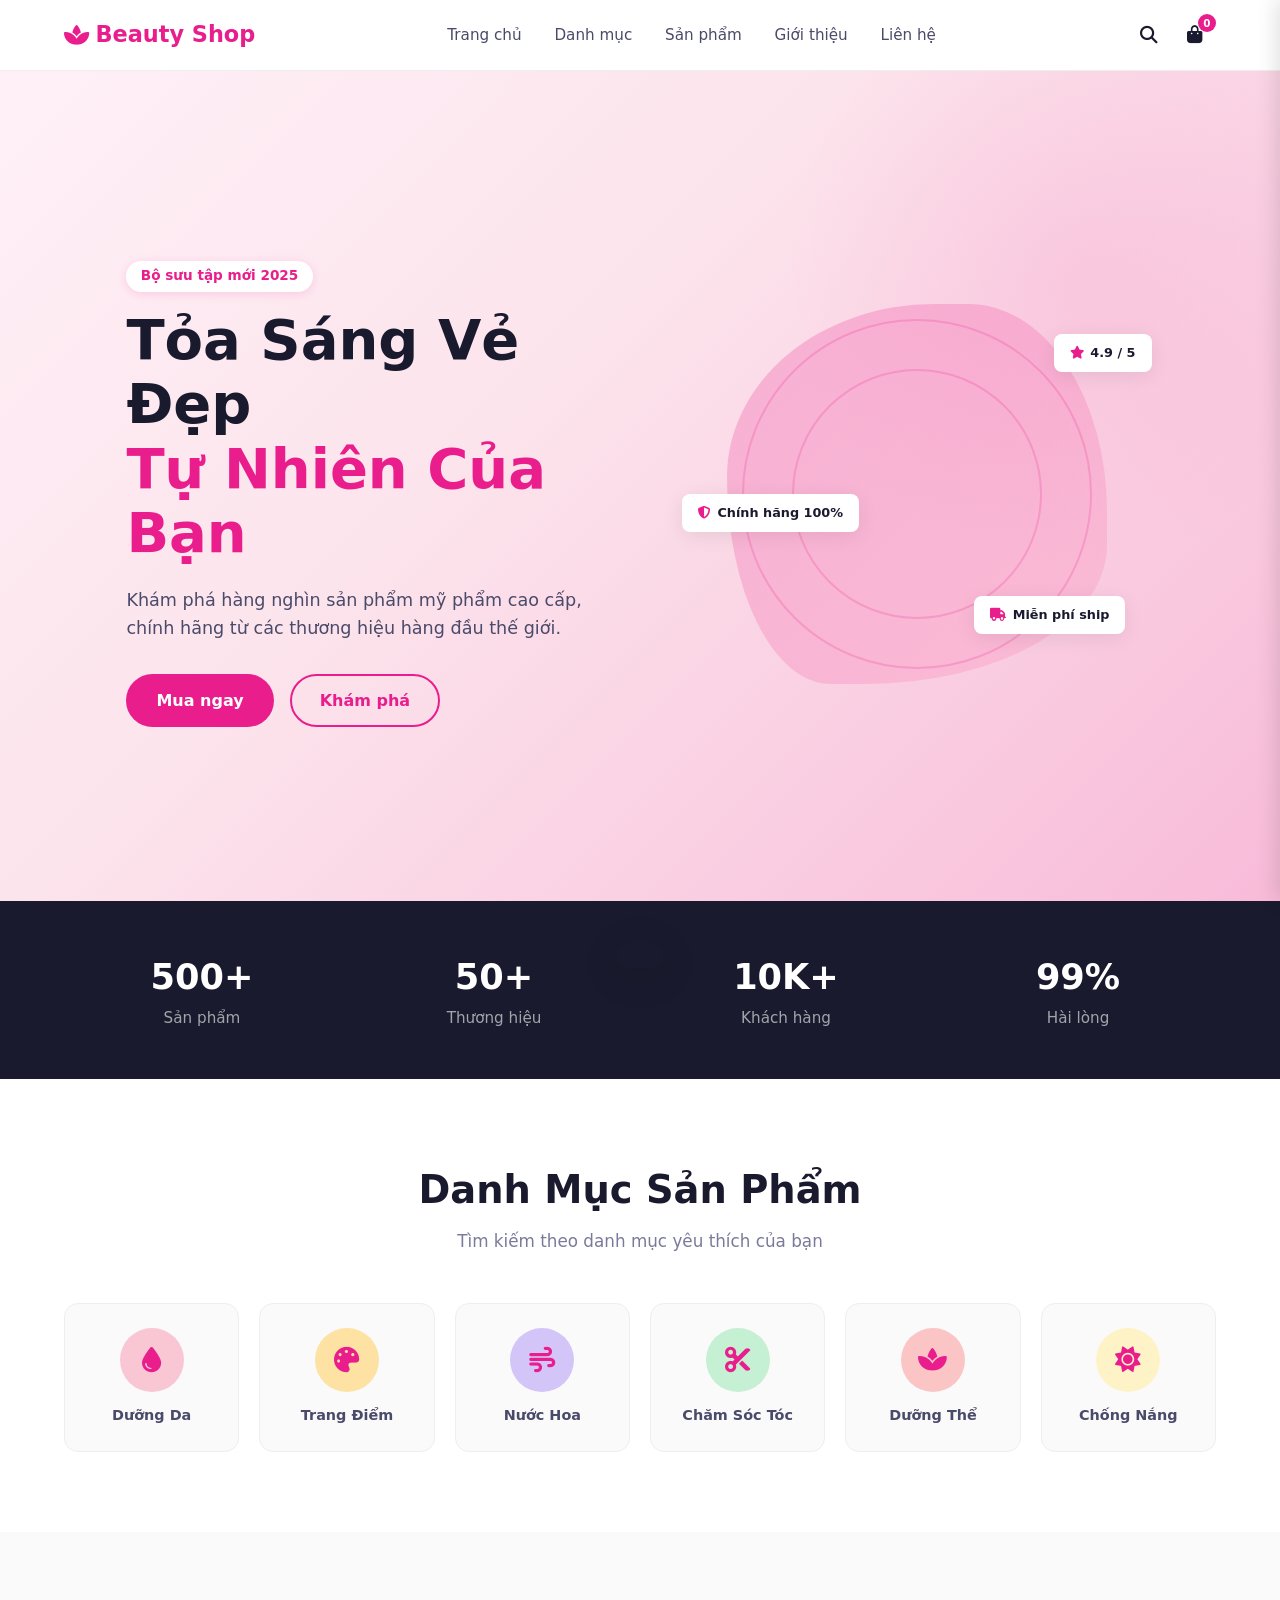
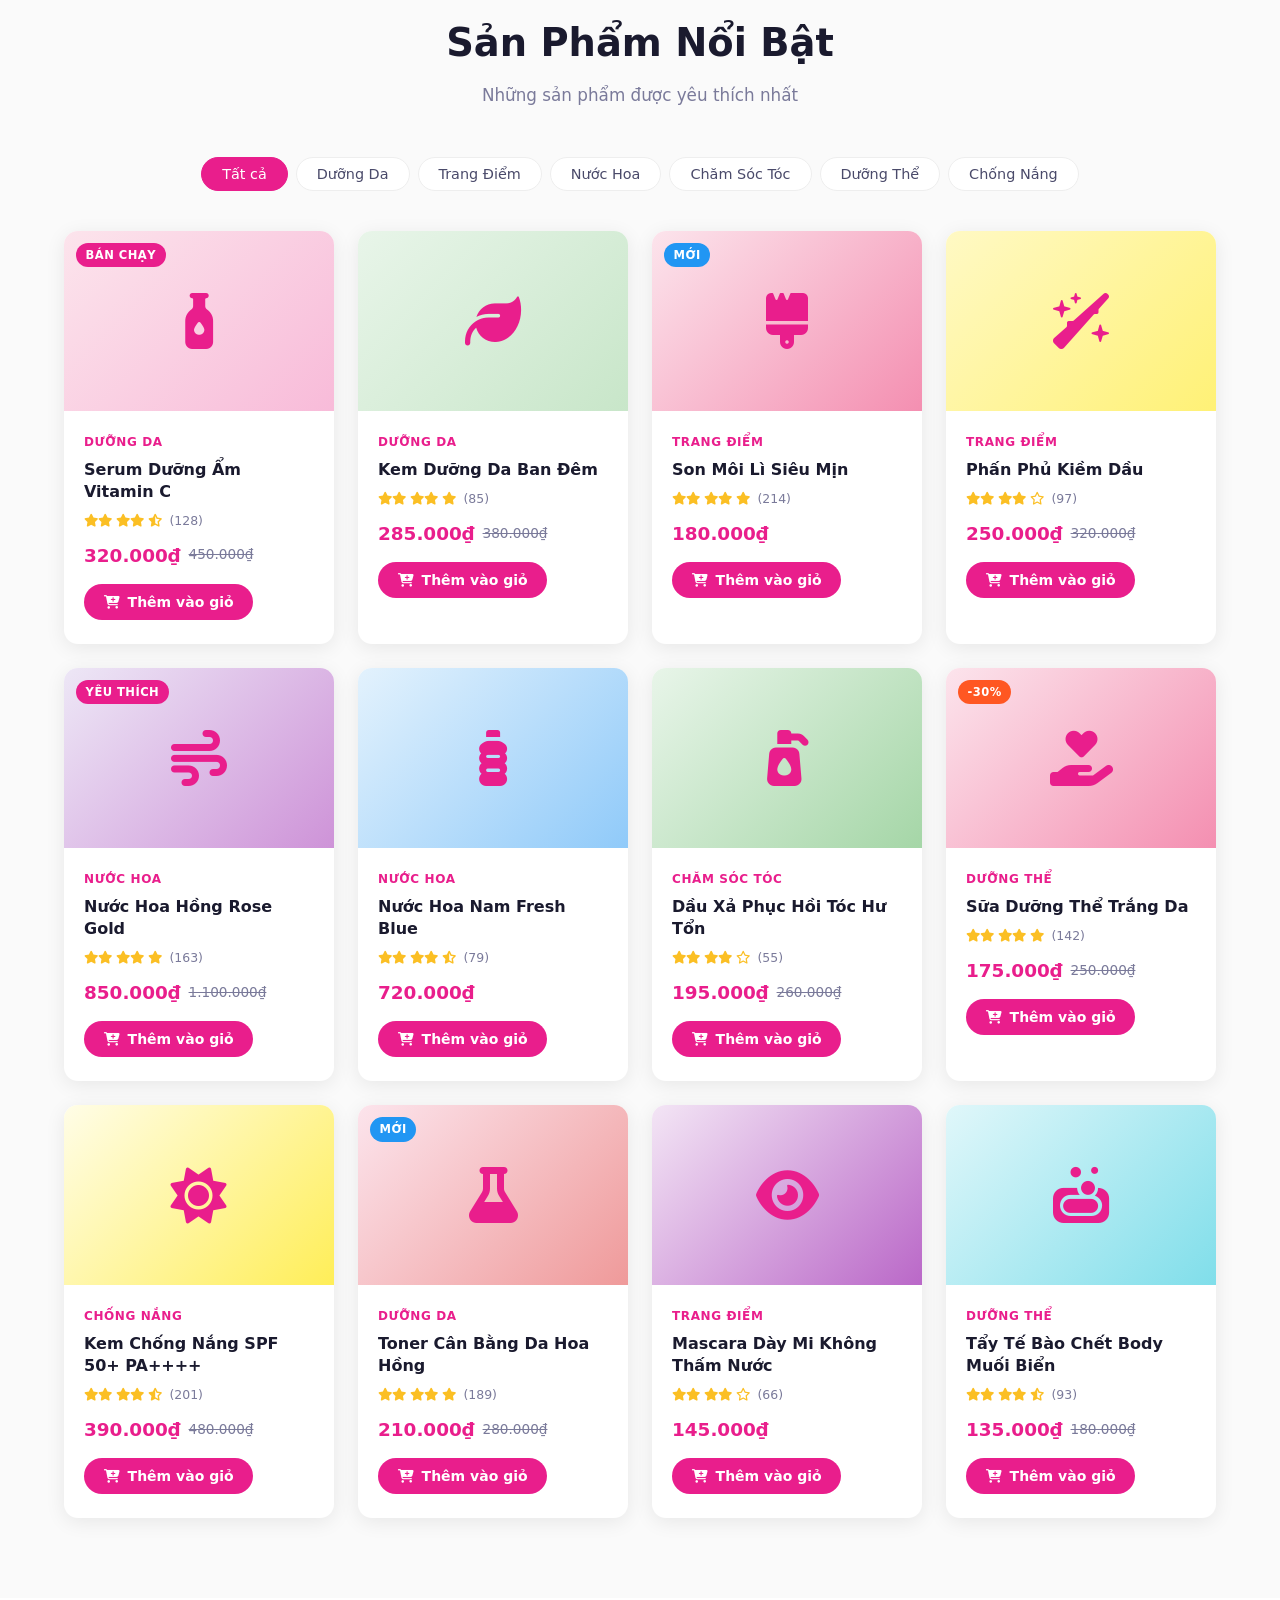
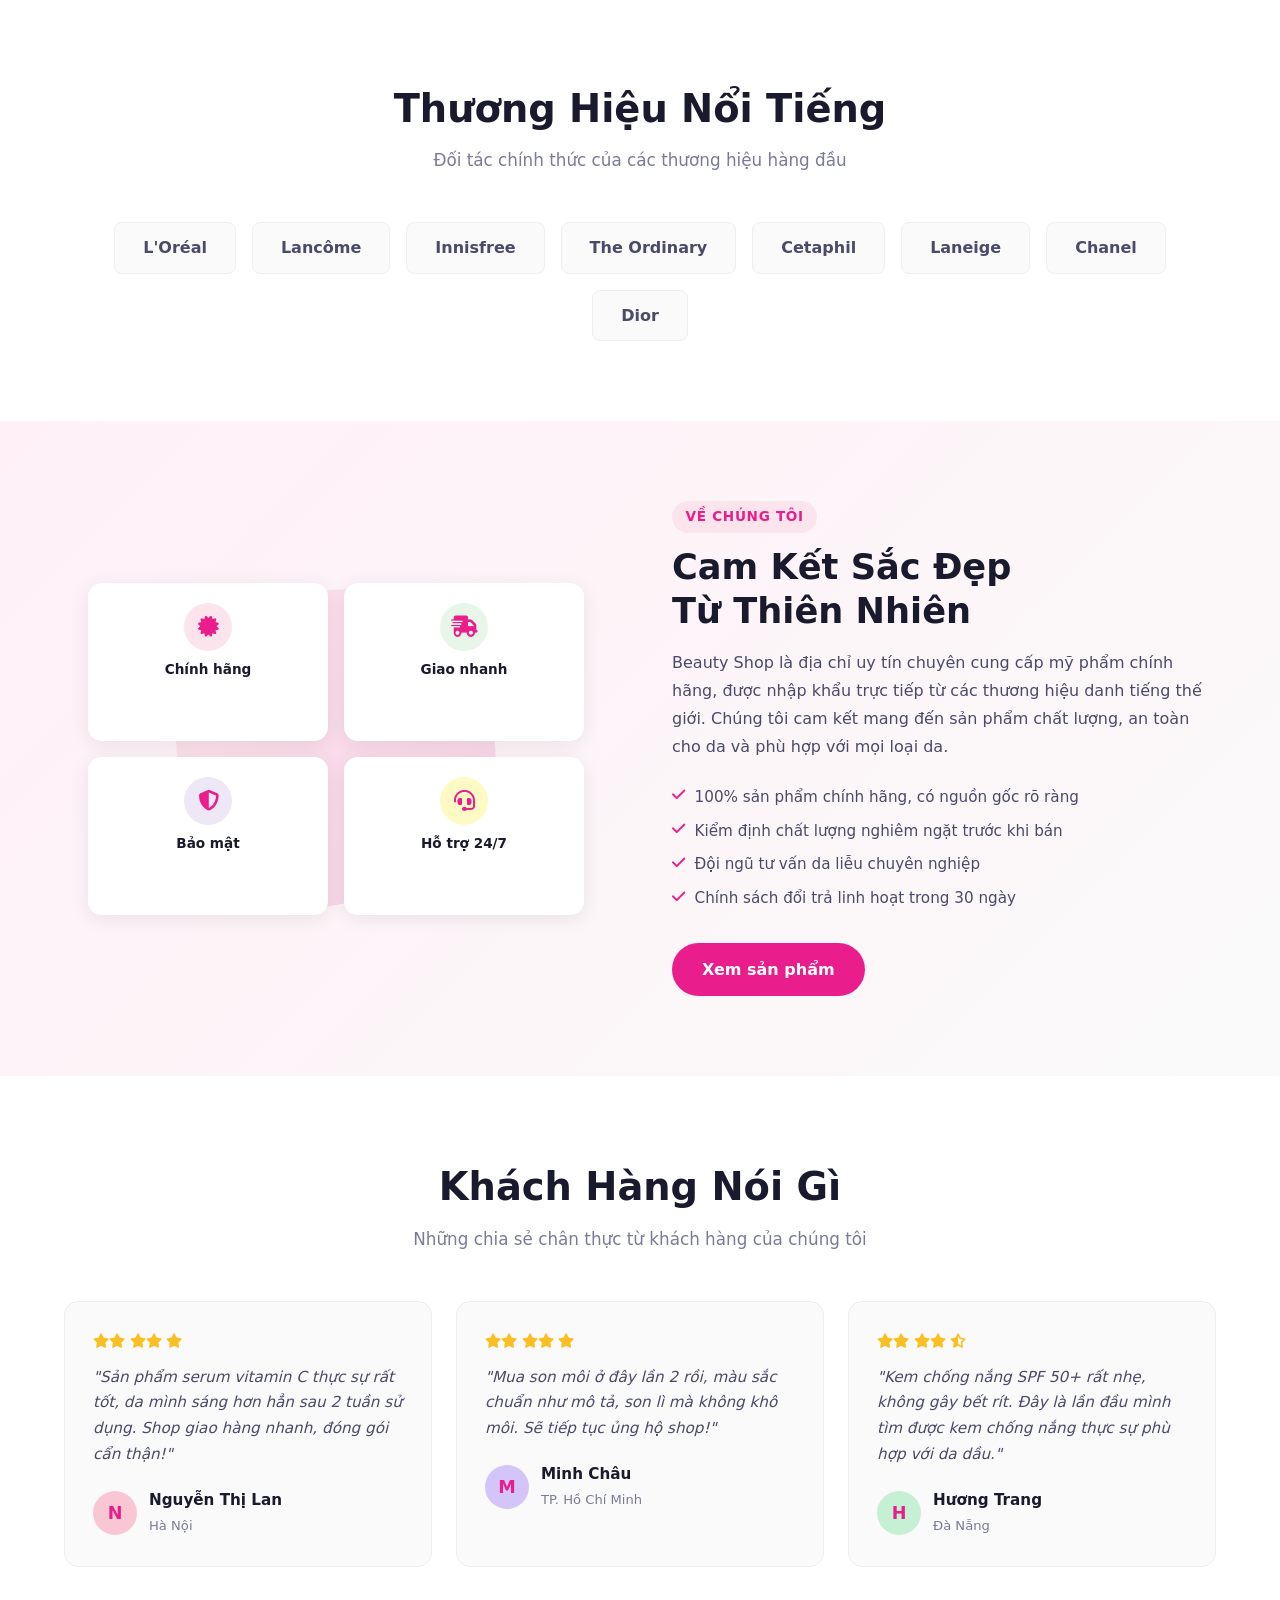
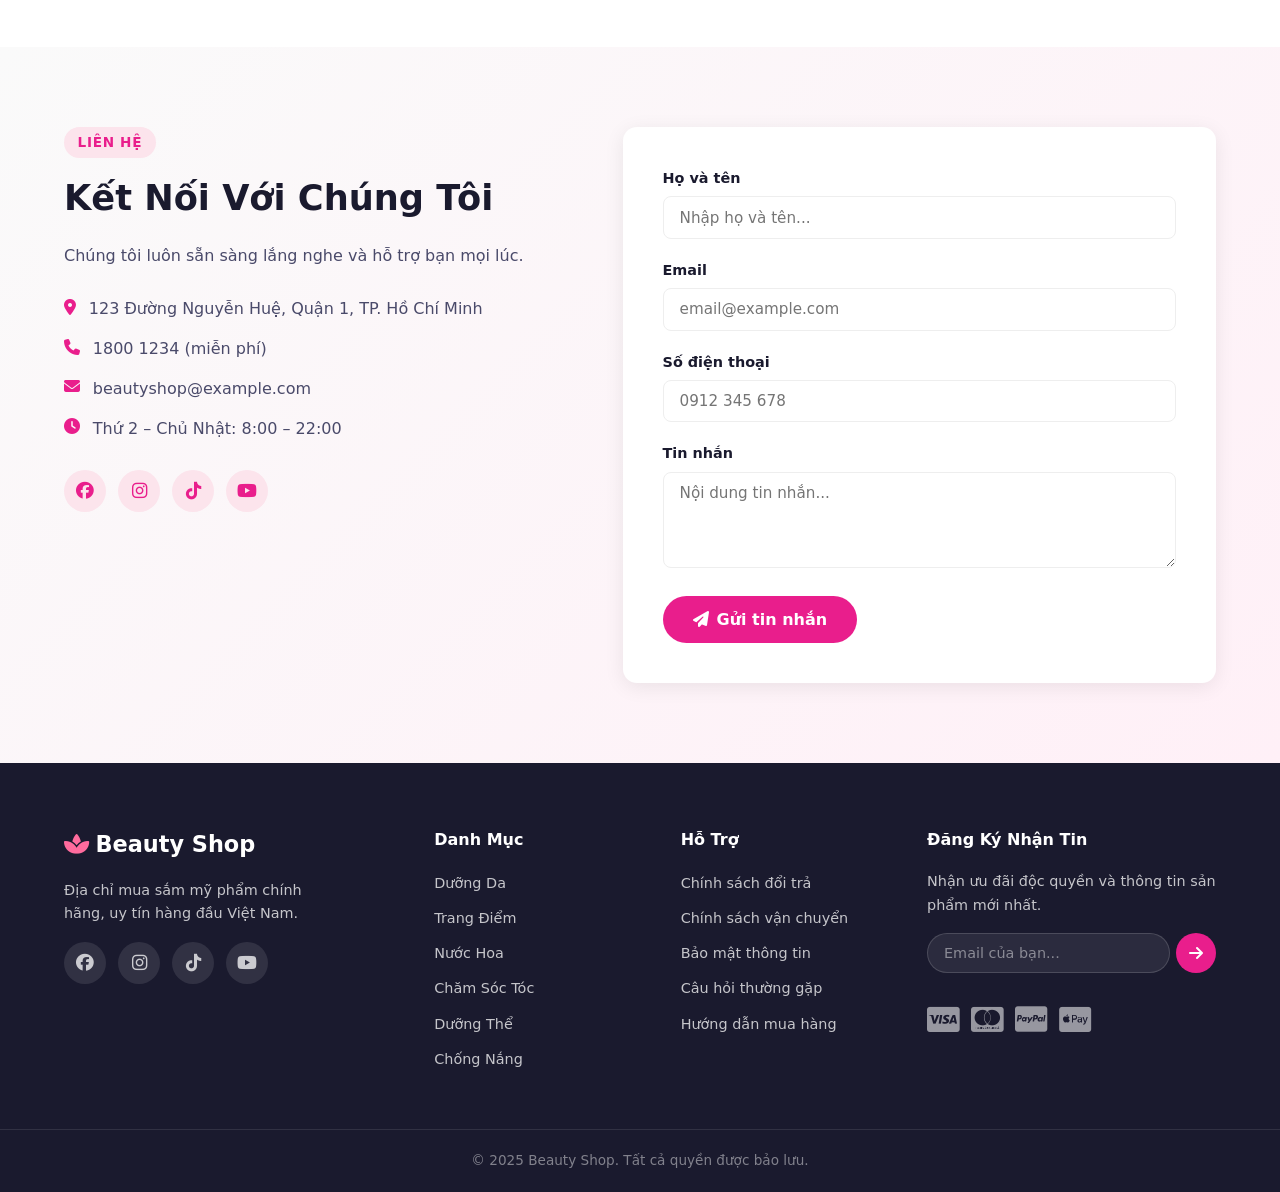
<file: index.html>
<!DOCTYPE html>
<html lang="vi">
<head>
  <meta charset="UTF-8" />
  <meta name="viewport" content="width=device-width, initial-scale=1.0" />
  <title>Mỹ Phẩm Beauty – Chăm Sóc Sắc Đẹp</title>
  <link rel="stylesheet" href="css/style.css" />
  <link rel="stylesheet" href="https://cdnjs.cloudflare.com/ajax/libs/font-awesome/6.4.0/css/all.min.css" />
</head>
<body>

  <!-- ============ HEADER ============ -->
  <header class="header">
    <div class="container header__inner">
      <a href="index.html" class="logo">
        <i class="fa-solid fa-spa"></i> Beauty Shop
      </a>

      <nav class="nav">
        <a href="#home">Trang chủ</a>
        <a href="#categories">Danh mục</a>
        <a href="#products">Sản phẩm</a>
        <a href="#about">Giới thiệu</a>
        <a href="#contact">Liên hệ</a>
      </nav>

      <div class="header__actions">
        <button class="btn-icon" id="searchToggle" aria-label="Tìm kiếm">
          <i class="fa-solid fa-magnifying-glass"></i>
        </button>
        <button class="btn-icon" id="cartToggle" aria-label="Giỏ hàng">
          <i class="fa-solid fa-bag-shopping"></i>
          <span class="cart-badge" id="cartBadge">0</span>
        </button>
        <button class="btn-icon nav-toggle" id="navToggle" aria-label="Menu">
          <i class="fa-solid fa-bars"></i>
        </button>
      </div>
    </div>

    <!-- Search bar -->
    <div class="search-bar" id="searchBar">
      <div class="container">
        <input type="text" id="searchInput" placeholder="Tìm kiếm sản phẩm..." />
        <button id="searchBtn"><i class="fa-solid fa-magnifying-glass"></i></button>
      </div>
    </div>
  </header>

  <!-- ============ HERO ============ -->
  <section class="hero" id="home">
    <div class="hero__content container">
      <span class="hero__tag">Bộ sưu tập mới 2025</span>
      <h1>Tỏa Sáng Vẻ Đẹp<br /><span>Tự Nhiên Của Bạn</span></h1>
      <p>Khám phá hàng nghìn sản phẩm mỹ phẩm cao cấp, chính hãng từ các thương hiệu hàng đầu thế giới.</p>
      <div class="hero__btns">
        <a href="#products" class="btn btn--primary">Mua ngay</a>
        <a href="#categories" class="btn btn--outline">Khám phá</a>
      </div>
    </div>
    <div class="hero__image">
      <div class="hero__blob"></div>
      <div class="hero__circle hero__circle--1"></div>
      <div class="hero__circle hero__circle--2"></div>
      <div class="hero__products-float">
        <div class="float-badge float-badge--1">
          <i class="fa-solid fa-star"></i> 4.9 / 5
        </div>
        <div class="float-badge float-badge--2">
          <i class="fa-solid fa-shield-halved"></i> Chính hãng 100%
        </div>
        <div class="float-badge float-badge--3">
          <i class="fa-solid fa-truck"></i> Miễn phí ship
        </div>
      </div>
    </div>
  </section>

  <!-- ============ STATS ============ -->
  <section class="stats">
    <div class="container stats__inner">
      <div class="stat-card">
        <strong>500+</strong>
        <span>Sản phẩm</span>
      </div>
      <div class="stat-card">
        <strong>50+</strong>
        <span>Thương hiệu</span>
      </div>
      <div class="stat-card">
        <strong>10K+</strong>
        <span>Khách hàng</span>
      </div>
      <div class="stat-card">
        <strong>99%</strong>
        <span>Hài lòng</span>
      </div>
    </div>
  </section>

  <!-- ============ CATEGORIES ============ -->
  <section class="categories section" id="categories">
    <div class="container">
      <div class="section-header">
        <h2>Danh Mục Sản Phẩm</h2>
        <p>Tìm kiếm theo danh mục yêu thích của bạn</p>
      </div>
      <div class="categories__grid">
        <a href="#products" class="category-card" data-filter="skincare">
          <div class="category-card__icon" style="--clr:#f9c6d4">
            <i class="fa-solid fa-droplet"></i>
          </div>
          <span>Dưỡng Da</span>
        </a>
        <a href="#products" class="category-card" data-filter="makeup">
          <div class="category-card__icon" style="--clr:#fde2a3">
            <i class="fa-solid fa-palette"></i>
          </div>
          <span>Trang Điểm</span>
        </a>
        <a href="#products" class="category-card" data-filter="perfume">
          <div class="category-card__icon" style="--clr:#d4c5f9">
            <i class="fa-solid fa-wind"></i>
          </div>
          <span>Nước Hoa</span>
        </a>
        <a href="#products" class="category-card" data-filter="haircare">
          <div class="category-card__icon" style="--clr:#c5f0d4">
            <i class="fa-solid fa-scissors"></i>
          </div>
          <span>Chăm Sóc Tóc</span>
        </a>
        <a href="#products" class="category-card" data-filter="bodycare">
          <div class="category-card__icon" style="--clr:#fbc5c5">
            <i class="fa-solid fa-spa"></i>
          </div>
          <span>Dưỡng Thể</span>
        </a>
        <a href="#products" class="category-card" data-filter="sunscreen">
          <div class="category-card__icon" style="--clr:#fef3c7">
            <i class="fa-solid fa-sun"></i>
          </div>
          <span>Chống Nắng</span>
        </a>
      </div>
    </div>
  </section>

  <!-- ============ PRODUCTS ============ -->
  <section class="products section" id="products">
    <div class="container">
      <div class="section-header">
        <h2>Sản Phẩm Nổi Bật</h2>
        <p>Những sản phẩm được yêu thích nhất</p>
      </div>

      <!-- Filter tabs -->
      <div class="filter-tabs">
        <button class="filter-tab active" data-filter="all">Tất cả</button>
        <button class="filter-tab" data-filter="skincare">Dưỡng Da</button>
        <button class="filter-tab" data-filter="makeup">Trang Điểm</button>
        <button class="filter-tab" data-filter="perfume">Nước Hoa</button>
        <button class="filter-tab" data-filter="haircare">Chăm Sóc Tóc</button>
        <button class="filter-tab" data-filter="bodycare">Dưỡng Thể</button>
        <button class="filter-tab" data-filter="sunscreen">Chống Nắng</button>
      </div>

      <!-- Products grid -->
      <div class="products__grid" id="productsGrid">
        <!-- Dưỡng Da -->
        <div class="product-card" data-category="skincare">
          <div class="product-card__badge">Bán chạy</div>
          <div class="product-card__img" style="background:linear-gradient(135deg,#fce4ec,#f8bbd9)">
            <i class="fa-solid fa-bottle-droplet"></i>
          </div>
          <div class="product-card__body">
            <span class="product-card__cat">Dưỡng Da</span>
            <h3>Serum Dưỡng Ẩm Vitamin C</h3>
            <div class="product-card__stars">
              <i class="fa-solid fa-star"></i><i class="fa-solid fa-star"></i>
              <i class="fa-solid fa-star"></i><i class="fa-solid fa-star"></i>
              <i class="fa-solid fa-star-half-stroke"></i>
              <span>(128)</span>
            </div>
            <div class="product-card__price">
              <strong>320.000₫</strong>
              <s>450.000₫</s>
            </div>
            <button class="btn btn--primary btn--sm add-to-cart"
              data-name="Serum Dưỡng Ẩm Vitamin C" data-price="320000">
              <i class="fa-solid fa-cart-plus"></i> Thêm vào giỏ
            </button>
          </div>
        </div>

        <div class="product-card" data-category="skincare">
          <div class="product-card__img" style="background:linear-gradient(135deg,#e8f5e9,#c8e6c9)">
            <i class="fa-solid fa-leaf"></i>
          </div>
          <div class="product-card__body">
            <span class="product-card__cat">Dưỡng Da</span>
            <h3>Kem Dưỡng Da Ban Đêm</h3>
            <div class="product-card__stars">
              <i class="fa-solid fa-star"></i><i class="fa-solid fa-star"></i>
              <i class="fa-solid fa-star"></i><i class="fa-solid fa-star"></i>
              <i class="fa-solid fa-star"></i>
              <span>(85)</span>
            </div>
            <div class="product-card__price">
              <strong>285.000₫</strong>
              <s>380.000₫</s>
            </div>
            <button class="btn btn--primary btn--sm add-to-cart"
              data-name="Kem Dưỡng Da Ban Đêm" data-price="285000">
              <i class="fa-solid fa-cart-plus"></i> Thêm vào giỏ
            </button>
          </div>
        </div>

        <!-- Trang Điểm -->
        <div class="product-card" data-category="makeup">
          <div class="product-card__badge product-card__badge--new">Mới</div>
          <div class="product-card__img" style="background:linear-gradient(135deg,#fce4ec,#f48fb1)">
            <i class="fa-solid fa-brush"></i>
          </div>
          <div class="product-card__body">
            <span class="product-card__cat">Trang Điểm</span>
            <h3>Son Môi Lì Siêu Mịn</h3>
            <div class="product-card__stars">
              <i class="fa-solid fa-star"></i><i class="fa-solid fa-star"></i>
              <i class="fa-solid fa-star"></i><i class="fa-solid fa-star"></i>
              <i class="fa-solid fa-star"></i>
              <span>(214)</span>
            </div>
            <div class="product-card__price">
              <strong>180.000₫</strong>
            </div>
            <button class="btn btn--primary btn--sm add-to-cart"
              data-name="Son Môi Lì Siêu Mịn" data-price="180000">
              <i class="fa-solid fa-cart-plus"></i> Thêm vào giỏ
            </button>
          </div>
        </div>

        <div class="product-card" data-category="makeup">
          <div class="product-card__img" style="background:linear-gradient(135deg,#fff9c4,#fff176)">
            <i class="fa-solid fa-wand-sparkles"></i>
          </div>
          <div class="product-card__body">
            <span class="product-card__cat">Trang Điểm</span>
            <h3>Phấn Phủ Kiềm Dầu</h3>
            <div class="product-card__stars">
              <i class="fa-solid fa-star"></i><i class="fa-solid fa-star"></i>
              <i class="fa-solid fa-star"></i><i class="fa-solid fa-star"></i>
              <i class="fa-regular fa-star"></i>
              <span>(97)</span>
            </div>
            <div class="product-card__price">
              <strong>250.000₫</strong>
              <s>320.000₫</s>
            </div>
            <button class="btn btn--primary btn--sm add-to-cart"
              data-name="Phấn Phủ Kiềm Dầu" data-price="250000">
              <i class="fa-solid fa-cart-plus"></i> Thêm vào giỏ
            </button>
          </div>
        </div>

        <!-- Nước Hoa -->
        <div class="product-card" data-category="perfume">
          <div class="product-card__badge">Yêu thích</div>
          <div class="product-card__img" style="background:linear-gradient(135deg,#ede7f6,#ce93d8)">
            <i class="fa-solid fa-wind"></i>
          </div>
          <div class="product-card__body">
            <span class="product-card__cat">Nước Hoa</span>
            <h3>Nước Hoa Hồng Rose Gold</h3>
            <div class="product-card__stars">
              <i class="fa-solid fa-star"></i><i class="fa-solid fa-star"></i>
              <i class="fa-solid fa-star"></i><i class="fa-solid fa-star"></i>
              <i class="fa-solid fa-star"></i>
              <span>(163)</span>
            </div>
            <div class="product-card__price">
              <strong>850.000₫</strong>
              <s>1.100.000₫</s>
            </div>
            <button class="btn btn--primary btn--sm add-to-cart"
              data-name="Nước Hoa Hồng Rose Gold" data-price="850000">
              <i class="fa-solid fa-cart-plus"></i> Thêm vào giỏ
            </button>
          </div>
        </div>

        <div class="product-card" data-category="perfume">
          <div class="product-card__img" style="background:linear-gradient(135deg,#e3f2fd,#90caf9)">
            <i class="fa-solid fa-bottle-water"></i>
          </div>
          <div class="product-card__body">
            <span class="product-card__cat">Nước Hoa</span>
            <h3>Nước Hoa Nam Fresh Blue</h3>
            <div class="product-card__stars">
              <i class="fa-solid fa-star"></i><i class="fa-solid fa-star"></i>
              <i class="fa-solid fa-star"></i><i class="fa-solid fa-star"></i>
              <i class="fa-solid fa-star-half-stroke"></i>
              <span>(79)</span>
            </div>
            <div class="product-card__price">
              <strong>720.000₫</strong>
            </div>
            <button class="btn btn--primary btn--sm add-to-cart"
              data-name="Nước Hoa Nam Fresh Blue" data-price="720000">
              <i class="fa-solid fa-cart-plus"></i> Thêm vào giỏ
            </button>
          </div>
        </div>

        <!-- Chăm Sóc Tóc -->
        <div class="product-card" data-category="haircare">
          <div class="product-card__img" style="background:linear-gradient(135deg,#e8f5e9,#a5d6a7)">
            <i class="fa-solid fa-pump-soap"></i>
          </div>
          <div class="product-card__body">
            <span class="product-card__cat">Chăm Sóc Tóc</span>
            <h3>Dầu Xả Phục Hồi Tóc Hư Tổn</h3>
            <div class="product-card__stars">
              <i class="fa-solid fa-star"></i><i class="fa-solid fa-star"></i>
              <i class="fa-solid fa-star"></i><i class="fa-solid fa-star"></i>
              <i class="fa-regular fa-star"></i>
              <span>(55)</span>
            </div>
            <div class="product-card__price">
              <strong>195.000₫</strong>
              <s>260.000₫</s>
            </div>
            <button class="btn btn--primary btn--sm add-to-cart"
              data-name="Dầu Xả Phục Hồi Tóc Hư Tổn" data-price="195000">
              <i class="fa-solid fa-cart-plus"></i> Thêm vào giỏ
            </button>
          </div>
        </div>

        <!-- Dưỡng Thể -->
        <div class="product-card" data-category="bodycare">
          <div class="product-card__badge product-card__badge--sale">-30%</div>
          <div class="product-card__img" style="background:linear-gradient(135deg,#fce4ec,#f48fb1)">
            <i class="fa-solid fa-hand-holding-heart"></i>
          </div>
          <div class="product-card__body">
            <span class="product-card__cat">Dưỡng Thể</span>
            <h3>Sữa Dưỡng Thể Trắng Da</h3>
            <div class="product-card__stars">
              <i class="fa-solid fa-star"></i><i class="fa-solid fa-star"></i>
              <i class="fa-solid fa-star"></i><i class="fa-solid fa-star"></i>
              <i class="fa-solid fa-star"></i>
              <span>(142)</span>
            </div>
            <div class="product-card__price">
              <strong>175.000₫</strong>
              <s>250.000₫</s>
            </div>
            <button class="btn btn--primary btn--sm add-to-cart"
              data-name="Sữa Dưỡng Thể Trắng Da" data-price="175000">
              <i class="fa-solid fa-cart-plus"></i> Thêm vào giỏ
            </button>
          </div>
        </div>

        <!-- Chống Nắng -->
        <div class="product-card" data-category="sunscreen">
          <div class="product-card__img" style="background:linear-gradient(135deg,#fffde7,#ffee58)">
            <i class="fa-solid fa-sun"></i>
          </div>
          <div class="product-card__body">
            <span class="product-card__cat">Chống Nắng</span>
            <h3>Kem Chống Nắng SPF 50+ PA++++</h3>
            <div class="product-card__stars">
              <i class="fa-solid fa-star"></i><i class="fa-solid fa-star"></i>
              <i class="fa-solid fa-star"></i><i class="fa-solid fa-star"></i>
              <i class="fa-solid fa-star-half-stroke"></i>
              <span>(201)</span>
            </div>
            <div class="product-card__price">
              <strong>390.000₫</strong>
              <s>480.000₫</s>
            </div>
            <button class="btn btn--primary btn--sm add-to-cart"
              data-name="Kem Chống Nắng SPF 50+ PA++++" data-price="390000">
              <i class="fa-solid fa-cart-plus"></i> Thêm vào giỏ
            </button>
          </div>
        </div>

        <div class="product-card" data-category="skincare">
          <div class="product-card__badge product-card__badge--new">Mới</div>
          <div class="product-card__img" style="background:linear-gradient(135deg,#fce4ec,#ef9a9a)">
            <i class="fa-solid fa-flask"></i>
          </div>
          <div class="product-card__body">
            <span class="product-card__cat">Dưỡng Da</span>
            <h3>Toner Cân Bằng Da Hoa Hồng</h3>
            <div class="product-card__stars">
              <i class="fa-solid fa-star"></i><i class="fa-solid fa-star"></i>
              <i class="fa-solid fa-star"></i><i class="fa-solid fa-star"></i>
              <i class="fa-solid fa-star"></i>
              <span>(189)</span>
            </div>
            <div class="product-card__price">
              <strong>210.000₫</strong>
              <s>280.000₫</s>
            </div>
            <button class="btn btn--primary btn--sm add-to-cart"
              data-name="Toner Cân Bằng Da Hoa Hồng" data-price="210000">
              <i class="fa-solid fa-cart-plus"></i> Thêm vào giỏ
            </button>
          </div>
        </div>

        <div class="product-card" data-category="makeup">
          <div class="product-card__img" style="background:linear-gradient(135deg,#f3e5f5,#ba68c8)">
            <i class="fa-solid fa-eye"></i>
          </div>
          <div class="product-card__body">
            <span class="product-card__cat">Trang Điểm</span>
            <h3>Mascara Dày Mi Không Thấm Nước</h3>
            <div class="product-card__stars">
              <i class="fa-solid fa-star"></i><i class="fa-solid fa-star"></i>
              <i class="fa-solid fa-star"></i><i class="fa-solid fa-star"></i>
              <i class="fa-regular fa-star"></i>
              <span>(66)</span>
            </div>
            <div class="product-card__price">
              <strong>145.000₫</strong>
            </div>
            <button class="btn btn--primary btn--sm add-to-cart"
              data-name="Mascara Dày Mi Không Thấm Nước" data-price="145000">
              <i class="fa-solid fa-cart-plus"></i> Thêm vào giỏ
            </button>
          </div>
        </div>

        <div class="product-card" data-category="bodycare">
          <div class="product-card__img" style="background:linear-gradient(135deg,#e0f7fa,#80deea)">
            <i class="fa-solid fa-soap"></i>
          </div>
          <div class="product-card__body">
            <span class="product-card__cat">Dưỡng Thể</span>
            <h3>Tẩy Tế Bào Chết Body Muối Biển</h3>
            <div class="product-card__stars">
              <i class="fa-solid fa-star"></i><i class="fa-solid fa-star"></i>
              <i class="fa-solid fa-star"></i><i class="fa-solid fa-star"></i>
              <i class="fa-solid fa-star-half-stroke"></i>
              <span>(93)</span>
            </div>
            <div class="product-card__price">
              <strong>135.000₫</strong>
              <s>180.000₫</s>
            </div>
            <button class="btn btn--primary btn--sm add-to-cart"
              data-name="Tẩy Tế Bào Chết Body Muối Biển" data-price="135000">
              <i class="fa-solid fa-cart-plus"></i> Thêm vào giỏ
            </button>
          </div>
        </div>
      </div>
    </div>
  </section>

  <!-- ============ BRANDS ============ -->
  <section class="brands section">
    <div class="container">
      <div class="section-header">
        <h2>Thương Hiệu Nổi Tiếng</h2>
        <p>Đối tác chính thức của các thương hiệu hàng đầu</p>
      </div>
      <div class="brands__row">
        <div class="brand-badge">L'Oréal</div>
        <div class="brand-badge">Lancôme</div>
        <div class="brand-badge">Innisfree</div>
        <div class="brand-badge">The Ordinary</div>
        <div class="brand-badge">Cetaphil</div>
        <div class="brand-badge">Laneige</div>
        <div class="brand-badge">Chanel</div>
        <div class="brand-badge">Dior</div>
      </div>
    </div>
  </section>

  <!-- ============ ABOUT ============ -->
  <section class="about section" id="about">
    <div class="container about__inner">
      <div class="about__image">
        <div class="about__blob"></div>
        <div class="about__icon-grid">
          <div class="about__icon-box" style="--clr:#fce4ec">
            <i class="fa-solid fa-certificate"></i>
            <span>Chính hãng</span>
          </div>
          <div class="about__icon-box" style="--clr:#e8f5e9">
            <i class="fa-solid fa-truck-fast"></i>
            <span>Giao nhanh</span>
          </div>
          <div class="about__icon-box" style="--clr:#ede7f6">
            <i class="fa-solid fa-shield-halved"></i>
            <span>Bảo mật</span>
          </div>
          <div class="about__icon-box" style="--clr:#fff9c4">
            <i class="fa-solid fa-headset"></i>
            <span>Hỗ trợ 24/7</span>
          </div>
        </div>
      </div>
      <div class="about__content">
        <span class="section-tag">Về Chúng Tôi</span>
        <h2>Cam Kết Sắc Đẹp<br />Từ Thiên Nhiên</h2>
        <p>Beauty Shop là địa chỉ uy tín chuyên cung cấp mỹ phẩm chính hãng, được nhập khẩu trực tiếp từ các thương hiệu danh tiếng thế giới. Chúng tôi cam kết mang đến sản phẩm chất lượng, an toàn cho da và phù hợp với mọi loại da.</p>
        <ul class="about__list">
          <li><i class="fa-solid fa-check"></i> 100% sản phẩm chính hãng, có nguồn gốc rõ ràng</li>
          <li><i class="fa-solid fa-check"></i> Kiểm định chất lượng nghiêm ngặt trước khi bán</li>
          <li><i class="fa-solid fa-check"></i> Đội ngũ tư vấn da liễu chuyên nghiệp</li>
          <li><i class="fa-solid fa-check"></i> Chính sách đổi trả linh hoạt trong 30 ngày</li>
        </ul>
        <a href="#products" class="btn btn--primary">Xem sản phẩm</a>
      </div>
    </div>
  </section>

  <!-- ============ TESTIMONIALS ============ -->
  <section class="testimonials section">
    <div class="container">
      <div class="section-header">
        <h2>Khách Hàng Nói Gì</h2>
        <p>Những chia sẻ chân thực từ khách hàng của chúng tôi</p>
      </div>
      <div class="testimonials__grid">
        <div class="testimonial-card">
          <div class="testimonial-card__stars">
            <i class="fa-solid fa-star"></i><i class="fa-solid fa-star"></i>
            <i class="fa-solid fa-star"></i><i class="fa-solid fa-star"></i>
            <i class="fa-solid fa-star"></i>
          </div>
          <p>"Sản phẩm serum vitamin C thực sự rất tốt, da mình sáng hơn hẳn sau 2 tuần sử dụng. Shop giao hàng nhanh, đóng gói cẩn thận!"</p>
          <div class="testimonial-card__author">
            <div class="author-avatar" style="background:#f9c6d4">N</div>
            <div>
              <strong>Nguyễn Thị Lan</strong>
              <span>Hà Nội</span>
            </div>
          </div>
        </div>
        <div class="testimonial-card">
          <div class="testimonial-card__stars">
            <i class="fa-solid fa-star"></i><i class="fa-solid fa-star"></i>
            <i class="fa-solid fa-star"></i><i class="fa-solid fa-star"></i>
            <i class="fa-solid fa-star"></i>
          </div>
          <p>"Mua son môi ở đây lần 2 rồi, màu sắc chuẩn như mô tả, son lì mà không khô môi. Sẽ tiếp tục ủng hộ shop!"</p>
          <div class="testimonial-card__author">
            <div class="author-avatar" style="background:#d4c5f9">M</div>
            <div>
              <strong>Minh Châu</strong>
              <span>TP. Hồ Chí Minh</span>
            </div>
          </div>
        </div>
        <div class="testimonial-card">
          <div class="testimonial-card__stars">
            <i class="fa-solid fa-star"></i><i class="fa-solid fa-star"></i>
            <i class="fa-solid fa-star"></i><i class="fa-solid fa-star"></i>
            <i class="fa-solid fa-star-half-stroke"></i>
          </div>
          <p>"Kem chống nắng SPF 50+ rất nhẹ, không gây bết rít. Đây là lần đầu mình tìm được kem chống nắng thực sự phù hợp với da dầu."</p>
          <div class="testimonial-card__author">
            <div class="author-avatar" style="background:#c5f0d4">H</div>
            <div>
              <strong>Hương Trang</strong>
              <span>Đà Nẵng</span>
            </div>
          </div>
        </div>
      </div>
    </div>
  </section>

  <!-- ============ CONTACT ============ -->
  <section class="contact section" id="contact">
    <div class="container contact__inner">
      <div class="contact__info">
        <span class="section-tag">Liên Hệ</span>
        <h2>Kết Nối Với Chúng Tôi</h2>
        <p>Chúng tôi luôn sẵn sàng lắng nghe và hỗ trợ bạn mọi lúc.</p>
        <ul class="contact__details">
          <li>
            <i class="fa-solid fa-location-dot"></i>
            <span>123 Đường Nguyễn Huệ, Quận 1, TP. Hồ Chí Minh</span>
          </li>
          <li>
            <i class="fa-solid fa-phone"></i>
            <span>1800 1234 (miễn phí)</span>
          </li>
          <li>
            <i class="fa-solid fa-envelope"></i>
            <span>beautyshop@example.com</span>
          </li>
          <li>
            <i class="fa-solid fa-clock"></i>
            <span>Thứ 2 – Chủ Nhật: 8:00 – 22:00</span>
          </li>
        </ul>
        <div class="social-links">
          <a href="#" aria-label="Facebook"><i class="fa-brands fa-facebook"></i></a>
          <a href="#" aria-label="Instagram"><i class="fa-brands fa-instagram"></i></a>
          <a href="#" aria-label="TikTok"><i class="fa-brands fa-tiktok"></i></a>
          <a href="#" aria-label="YouTube"><i class="fa-brands fa-youtube"></i></a>
        </div>
      </div>

      <form class="contact__form" id="contactForm" novalidate>
        <div class="form-group">
          <label for="cName">Họ và tên</label>
          <input type="text" id="cName" placeholder="Nhập họ và tên..." required />
        </div>
        <div class="form-group">
          <label for="cEmail">Email</label>
          <input type="email" id="cEmail" placeholder="email@example.com" required />
        </div>
        <div class="form-group">
          <label for="cPhone">Số điện thoại</label>
          <input type="tel" id="cPhone" placeholder="0912 345 678" />
        </div>
        <div class="form-group">
          <label for="cMessage">Tin nhắn</label>
          <textarea id="cMessage" rows="4" placeholder="Nội dung tin nhắn..." required></textarea>
        </div>
        <button type="submit" class="btn btn--primary">
          <i class="fa-solid fa-paper-plane"></i> Gửi tin nhắn
        </button>
        <p class="form-success" id="formSuccess">Cảm ơn bạn! Chúng tôi sẽ liên hệ sớm nhất.</p>
      </form>
    </div>
  </section>

  <!-- ============ FOOTER ============ -->
  <footer class="footer">
    <div class="container footer__inner">
      <div class="footer__col footer__col--brand">
        <a href="index.html" class="logo logo--white">
          <i class="fa-solid fa-spa"></i> Beauty Shop
        </a>
        <p>Địa chỉ mua sắm mỹ phẩm chính hãng, uy tín hàng đầu Việt Nam.</p>
        <div class="social-links">
          <a href="#" aria-label="Facebook"><i class="fa-brands fa-facebook"></i></a>
          <a href="#" aria-label="Instagram"><i class="fa-brands fa-instagram"></i></a>
          <a href="#" aria-label="TikTok"><i class="fa-brands fa-tiktok"></i></a>
          <a href="#" aria-label="YouTube"><i class="fa-brands fa-youtube"></i></a>
        </div>
      </div>

      <div class="footer__col">
        <h4>Danh Mục</h4>
        <ul>
          <li><a href="#products">Dưỡng Da</a></li>
          <li><a href="#products">Trang Điểm</a></li>
          <li><a href="#products">Nước Hoa</a></li>
          <li><a href="#products">Chăm Sóc Tóc</a></li>
          <li><a href="#products">Dưỡng Thể</a></li>
          <li><a href="#products">Chống Nắng</a></li>
        </ul>
      </div>

      <div class="footer__col">
        <h4>Hỗ Trợ</h4>
        <ul>
          <li><a href="#">Chính sách đổi trả</a></li>
          <li><a href="#">Chính sách vận chuyển</a></li>
          <li><a href="#">Bảo mật thông tin</a></li>
          <li><a href="#">Câu hỏi thường gặp</a></li>
          <li><a href="#">Hướng dẫn mua hàng</a></li>
        </ul>
      </div>

      <div class="footer__col">
        <h4>Đăng Ký Nhận Tin</h4>
        <p>Nhận ưu đãi độc quyền và thông tin sản phẩm mới nhất.</p>
        <form class="newsletter-form" id="newsletterForm">
          <input type="email" placeholder="Email của bạn..." required />
          <button type="submit" aria-label="Đăng ký">
            <i class="fa-solid fa-arrow-right"></i>
          </button>
        </form>
        <div class="payment-icons">
          <span title="Visa"><i class="fa-brands fa-cc-visa"></i></span>
          <span title="Mastercard"><i class="fa-brands fa-cc-mastercard"></i></span>
          <span title="PayPal"><i class="fa-brands fa-cc-paypal"></i></span>
          <span title="Apple Pay"><i class="fa-brands fa-cc-apple-pay"></i></span>
        </div>
      </div>
    </div>
    <div class="footer__bottom">
      <div class="container">
        <p>© 2025 Beauty Shop. Tất cả quyền được bảo lưu.</p>
      </div>
    </div>
  </footer>

  <!-- ============ CART SIDEBAR ============ -->
  <div class="cart-overlay" id="cartOverlay"></div>
  <aside class="cart-sidebar" id="cartSidebar">
    <div class="cart-sidebar__header">
      <h3><i class="fa-solid fa-bag-shopping"></i> Giỏ hàng</h3>
      <button class="cart-sidebar__close" id="cartClose" aria-label="Đóng giỏ hàng">
        <i class="fa-solid fa-xmark"></i>
      </button>
    </div>
    <div class="cart-sidebar__body" id="cartItems">
      <div class="cart-empty" id="cartEmpty">
        <i class="fa-solid fa-bag-shopping"></i>
        <p>Giỏ hàng trống</p>
      </div>
    </div>
    <div class="cart-sidebar__footer" id="cartFooter" style="display:none">
      <div class="cart-total">
        <span>Tổng cộng:</span>
        <strong id="cartTotal">0₫</strong>
      </div>
      <button class="btn btn--primary" style="width:100%">
        <i class="fa-solid fa-credit-card"></i> Thanh toán
      </button>
    </div>
  </aside>

  <!-- ============ TOAST ============ -->
  <div class="toast" id="toast"></div>

  <!-- ============ BACK TO TOP ============ -->
  <button class="back-to-top" id="backToTop" aria-label="Về đầu trang">
    <i class="fa-solid fa-chevron-up"></i>
  </button>

  <script src="js/script.js"></script>
</body>
</html>
</file>
<file: css/style.css>
/* ============================================================
   Beauty Shop – Main Stylesheet
   ============================================================ */

/* ---------- CSS Reset & Variables ---------- */
*, *::before, *::after {
  box-sizing: border-box;
  margin: 0;
  padding: 0;
}

:root {
  --primary:    #e91e8c;
  --primary-dk: #c2166d;
  --primary-lt: #fce4ec;
  --accent:     #ff6b9d;
  --dark:       #1a1a2e;
  --dark-2:     #2d2d44;
  --text:       #4a4a6a;
  --text-lt:    #7a7a9a;
  --border:     #eee;
  --bg:         #fafafa;
  --white:      #ffffff;
  --shadow:     0 4px 20px rgba(0,0,0,.08);
  --shadow-lg:  0 8px 40px rgba(0,0,0,.12);
  --radius:     14px;
  --radius-sm:  8px;
  --transition: .3s ease;
  --container:  1200px;
}

html {
  scroll-behavior: smooth;
  font-size: 16px;
}

body {
  font-family: 'Segoe UI', system-ui, -apple-system, sans-serif;
  color: var(--text);
  background: var(--bg);
  line-height: 1.6;
  overflow-x: hidden;
}

a { text-decoration: none; color: inherit; }
img { max-width: 100%; display: block; }
ul { list-style: none; }
button { cursor: pointer; border: none; background: none; font-family: inherit; }
input, textarea { font-family: inherit; }

/* ---------- Utility ---------- */
.container {
  max-width: var(--container);
  margin: 0 auto;
  padding: 0 1.5rem;
}

.section {
  padding: 5rem 0;
}

.section-header {
  text-align: center;
  margin-bottom: 3rem;
}

.section-header h2 {
  font-size: clamp(1.75rem, 3vw, 2.5rem);
  font-weight: 700;
  color: var(--dark);
  margin-bottom: .5rem;
}

.section-header p {
  color: var(--text-lt);
  font-size: 1.05rem;
}

.section-tag {
  display: inline-block;
  background: var(--primary-lt);
  color: var(--primary);
  font-size: .85rem;
  font-weight: 600;
  padding: .3rem .85rem;
  border-radius: 50px;
  margin-bottom: .75rem;
  text-transform: uppercase;
  letter-spacing: .05em;
}

/* ---------- Buttons ---------- */
.btn {
  display: inline-flex;
  align-items: center;
  gap: .5rem;
  padding: .75rem 1.75rem;
  border-radius: 50px;
  font-size: 1rem;
  font-weight: 600;
  transition: var(--transition);
  cursor: pointer;
  border: 2px solid transparent;
}

.btn--primary {
  background: var(--primary);
  color: var(--white);
}
.btn--primary:hover {
  background: var(--primary-dk);
  transform: translateY(-2px);
  box-shadow: 0 6px 20px rgba(233,30,140,.35);
}

.btn--outline {
  border-color: var(--primary);
  color: var(--primary);
  background: transparent;
}
.btn--outline:hover {
  background: var(--primary);
  color: var(--white);
  transform: translateY(-2px);
}

.btn--sm {
  padding: .5rem 1.1rem;
  font-size: .875rem;
}

.btn-icon {
  position: relative;
  width: 42px;
  height: 42px;
  border-radius: 50%;
  background: transparent;
  color: var(--dark);
  font-size: 1.1rem;
  display: flex;
  align-items: center;
  justify-content: center;
  transition: var(--transition);
}
.btn-icon:hover {
  background: var(--primary-lt);
  color: var(--primary);
}

/* ---------- Header ---------- */
.header {
  position: sticky;
  top: 0;
  z-index: 1000;
  background: rgba(255,255,255,.95);
  backdrop-filter: blur(12px);
  border-bottom: 1px solid var(--border);
  transition: box-shadow var(--transition);
}
.header.scrolled { box-shadow: var(--shadow); }

.header__inner {
  display: flex;
  align-items: center;
  justify-content: space-between;
  height: 70px;
  gap: 1rem;
}

.logo {
  font-size: 1.4rem;
  font-weight: 800;
  color: var(--primary);
  display: flex;
  align-items: center;
  gap: .4rem;
  white-space: nowrap;
}
.logo--white { color: var(--white); }
.logo--white i { color: var(--accent); }

.nav {
  display: flex;
  align-items: center;
  gap: .25rem;
}
.nav a {
  padding: .45rem .9rem;
  border-radius: 50px;
  font-size: .95rem;
  font-weight: 500;
  color: var(--text);
  transition: var(--transition);
}
.nav a:hover {
  background: var(--primary-lt);
  color: var(--primary);
}

.header__actions { display: flex; align-items: center; gap: .25rem; }

.cart-badge {
  position: absolute;
  top: 0;
  right: 0;
  min-width: 18px;
  height: 18px;
  background: var(--primary);
  color: var(--white);
  border-radius: 50px;
  font-size: .65rem;
  font-weight: 700;
  display: flex;
  align-items: center;
  justify-content: center;
  padding: 0 4px;
  transition: transform var(--transition);
}
.cart-badge.bounce { transform: scale(1.4); }

.nav-toggle { display: none; }

/* Search bar */
.search-bar {
  background: var(--white);
  border-top: 1px solid var(--border);
  padding: .75rem 0;
  display: none;
}
.search-bar.open { display: block; }
.search-bar .container {
  display: flex;
  gap: .5rem;
}
.search-bar input {
  flex: 1;
  padding: .65rem 1rem;
  border: 1.5px solid var(--border);
  border-radius: 50px;
  font-size: .95rem;
  outline: none;
  transition: border-color var(--transition);
}
.search-bar input:focus { border-color: var(--primary); }
.search-bar button {
  padding: .65rem 1.2rem;
  background: var(--primary);
  color: var(--white);
  border-radius: 50px;
  font-size: 1rem;
  transition: var(--transition);
}
.search-bar button:hover { background: var(--primary-dk); }

/* ---------- Hero ---------- */
.hero {
  background: linear-gradient(135deg, #fff0f7 0%, #fce4ec 40%, #f8bbd9 100%);
  min-height: calc(100vh - 70px);
  display: grid;
  grid-template-columns: 1fr 1fr;
  align-items: center;
  gap: 2rem;
  padding: 5rem 8% 4rem;
  position: relative;
  overflow: hidden;
}

.hero::before {
  content: '';
  position: absolute;
  width: 600px;
  height: 600px;
  background: radial-gradient(circle, rgba(233,30,140,.08), transparent 70%);
  right: -100px;
  top: -100px;
  border-radius: 50%;
}

.hero__tag {
  display: inline-block;
  background: var(--white);
  color: var(--primary);
  font-size: .85rem;
  font-weight: 600;
  padding: .3rem .9rem;
  border-radius: 50px;
  margin-bottom: 1rem;
  box-shadow: 0 2px 10px rgba(233,30,140,.15);
}

.hero__content h1 {
  font-size: clamp(2.2rem, 5vw, 3.5rem);
  font-weight: 800;
  color: var(--dark);
  line-height: 1.15;
  margin-bottom: 1.25rem;
}
.hero__content h1 span { color: var(--primary); }

.hero__content p {
  color: var(--text);
  font-size: 1.1rem;
  max-width: 480px;
  margin-bottom: 2rem;
}

.hero__btns { display: flex; gap: 1rem; flex-wrap: wrap; }

.hero__image {
  position: relative;
  min-height: 400px;
  display: flex;
  align-items: center;
  justify-content: center;
}

.hero__blob {
  width: 380px;
  height: 380px;
  background: linear-gradient(135deg, rgba(233,30,140,.25), rgba(255,107,157,.15));
  border-radius: 60% 40% 70% 30% / 50% 60% 40% 60%;
  animation: morphBlob 8s ease-in-out infinite;
}

@keyframes morphBlob {
  0%, 100% { border-radius: 60% 40% 70% 30% / 50% 60% 40% 60%; }
  33%  { border-radius: 40% 60% 30% 70% / 60% 40% 60% 40%; }
  66%  { border-radius: 50% 50% 50% 50% / 40% 70% 30% 60%; }
}

.hero__circle {
  position: absolute;
  border-radius: 50%;
  border: 2px solid rgba(233,30,140,.2);
}
.hero__circle--1 {
  width: 250px; height: 250px;
  animation: rotate 15s linear infinite;
}
.hero__circle--2 {
  width: 350px; height: 350px;
  animation: rotate 20s linear infinite reverse;
}
@keyframes rotate { to { transform: rotate(360deg); } }

.hero__products-float {
  position: absolute;
  inset: 0;
  pointer-events: none;
}

.float-badge {
  position: absolute;
  background: var(--white);
  border-radius: var(--radius-sm);
  padding: .55rem 1rem;
  font-size: .8rem;
  font-weight: 600;
  color: var(--dark);
  box-shadow: var(--shadow);
  display: flex;
  align-items: center;
  gap: .4rem;
  animation: floatUp 3s ease-in-out infinite;
}
.float-badge i { color: var(--primary); }

.float-badge--1 { top: 10%; right: 5%; animation-delay: 0s; }
.float-badge--2 { top: 50%; left: 5%; animation-delay: 1s; }
.float-badge--3 { bottom: 15%; right: 10%; animation-delay: 2s; }

@keyframes floatUp {
  0%, 100% { transform: translateY(0); }
  50%  { transform: translateY(-10px); }
}

/* ---------- Stats ---------- */
.stats {
  background: var(--dark);
  padding: 3rem 0;
}
.stats__inner {
  display: grid;
  grid-template-columns: repeat(4, 1fr);
  gap: 1rem;
  text-align: center;
}
.stat-card strong {
  display: block;
  font-size: 2.2rem;
  font-weight: 800;
  color: var(--white);
}
.stat-card span {
  font-size: .95rem;
  color: rgba(255,255,255,.6);
}

/* ---------- Categories ---------- */
.categories { background: var(--white); }

.categories__grid {
  display: grid;
  grid-template-columns: repeat(6, 1fr);
  gap: 1.25rem;
}

.category-card {
  display: flex;
  flex-direction: column;
  align-items: center;
  gap: .75rem;
  padding: 1.5rem 1rem;
  background: var(--bg);
  border-radius: var(--radius);
  border: 1.5px solid var(--border);
  text-decoration: none;
  transition: var(--transition);
  color: var(--text);
  font-weight: 600;
  font-size: .9rem;
  text-align: center;
  cursor: pointer;
}
.category-card:hover {
  border-color: var(--primary);
  background: var(--primary-lt);
  color: var(--primary);
  transform: translateY(-4px);
  box-shadow: var(--shadow);
}

.category-card__icon {
  width: 64px;
  height: 64px;
  background: var(--clr, #fce4ec);
  border-radius: 50%;
  display: flex;
  align-items: center;
  justify-content: center;
  font-size: 1.6rem;
  color: var(--primary);
  transition: var(--transition);
}
.category-card:hover .category-card__icon {
  transform: scale(1.1);
}

/* ---------- Products ---------- */
.products { background: var(--bg); }

.filter-tabs {
  display: flex;
  flex-wrap: wrap;
  gap: .5rem;
  margin-bottom: 2.5rem;
  justify-content: center;
}

.filter-tab {
  padding: .5rem 1.25rem;
  border-radius: 50px;
  border: 1.5px solid var(--border);
  font-size: .9rem;
  font-weight: 500;
  color: var(--text);
  background: var(--white);
  transition: var(--transition);
  cursor: pointer;
}
.filter-tab:hover, .filter-tab.active {
  background: var(--primary);
  border-color: var(--primary);
  color: var(--white);
}

.products__grid {
  display: grid;
  grid-template-columns: repeat(auto-fill, minmax(240px, 1fr));
  gap: 1.5rem;
}

.product-card {
  background: var(--white);
  border-radius: var(--radius);
  overflow: hidden;
  box-shadow: var(--shadow);
  position: relative;
  transition: transform var(--transition), box-shadow var(--transition);
}
.product-card:hover {
  transform: translateY(-6px);
  box-shadow: var(--shadow-lg);
}
.product-card.hidden { display: none; }

.product-card__badge {
  position: absolute;
  top: .75rem;
  left: .75rem;
  background: var(--primary);
  color: var(--white);
  font-size: .72rem;
  font-weight: 700;
  padding: .2rem .6rem;
  border-radius: 50px;
  z-index: 1;
  text-transform: uppercase;
  letter-spacing: .04em;
}
.product-card__badge--new  { background: #2196f3; }
.product-card__badge--sale { background: #ff5722; }

.product-card__img {
  width: 100%;
  height: 180px;
  display: flex;
  align-items: center;
  justify-content: center;
  font-size: 3.5rem;
  color: var(--primary);
}

.product-card__body {
  padding: 1.1rem 1.25rem 1.5rem;
}

.product-card__cat {
  font-size: .75rem;
  font-weight: 600;
  color: var(--primary);
  text-transform: uppercase;
  letter-spacing: .05em;
}

.product-card__body h3 {
  font-size: 1rem;
  font-weight: 700;
  color: var(--dark);
  margin: .35rem 0 .5rem;
  line-height: 1.35;
}

.product-card__stars {
  color: #fbbf24;
  font-size: .8rem;
  margin-bottom: .6rem;
}
.product-card__stars span {
  color: var(--text-lt);
  font-size: .78rem;
  margin-left: .2rem;
}

.product-card__price {
  display: flex;
  align-items: center;
  gap: .5rem;
  margin-bottom: .85rem;
}
.product-card__price strong {
  font-size: 1.15rem;
  font-weight: 700;
  color: var(--primary);
}
.product-card__price s {
  font-size: .85rem;
  color: var(--text-lt);
}

/* ---------- Brands ---------- */
.brands { background: var(--white); }

.brands__row {
  display: flex;
  flex-wrap: wrap;
  gap: 1rem;
  justify-content: center;
}

.brand-badge {
  background: var(--bg);
  border: 1.5px solid var(--border);
  border-radius: var(--radius-sm);
  padding: .75rem 1.75rem;
  font-size: 1rem;
  font-weight: 700;
  color: var(--text);
  transition: var(--transition);
}
.brand-badge:hover {
  border-color: var(--primary);
  color: var(--primary);
  background: var(--primary-lt);
}

/* ---------- About ---------- */
.about { background: linear-gradient(135deg, #fff0f7 0%, var(--bg) 100%); }

.about__inner {
  display: grid;
  grid-template-columns: 1fr 1fr;
  gap: 4rem;
  align-items: center;
}

.about__image {
  position: relative;
  min-height: 380px;
  display: flex;
  align-items: center;
  justify-content: center;
}

.about__blob {
  width: 320px;
  height: 320px;
  background: linear-gradient(135deg, var(--primary-lt), rgba(233,30,140,.15));
  border-radius: 55% 45% 65% 35% / 45% 55% 45% 55%;
  animation: morphBlob 10s ease-in-out infinite;
}

.about__icon-grid {
  position: absolute;
  inset: 0;
  display: grid;
  grid-template-columns: 1fr 1fr;
  gap: 1rem;
  padding: 1.5rem;
}

.about__icon-box {
  background: var(--white);
  border-radius: var(--radius);
  padding: 1.25rem;
  box-shadow: var(--shadow);
  display: flex;
  flex-direction: column;
  align-items: center;
  gap: .5rem;
  font-size: .85rem;
  font-weight: 600;
  color: var(--dark);
  text-align: center;
  transition: var(--transition);
}
.about__icon-box:hover { transform: translateY(-4px); box-shadow: var(--shadow-lg); }
.about__icon-box i {
  width: 48px;
  height: 48px;
  background: var(--clr, #fce4ec);
  border-radius: 50%;
  display: flex;
  align-items: center;
  justify-content: center;
  font-size: 1.3rem;
  color: var(--primary);
}

.about__content h2 {
  font-size: clamp(1.6rem, 3vw, 2.2rem);
  font-weight: 800;
  color: var(--dark);
  margin-bottom: 1rem;
  line-height: 1.25;
}

.about__content p {
  color: var(--text);
  margin-bottom: 1.5rem;
  line-height: 1.75;
}

.about__list {
  margin-bottom: 2rem;
}
.about__list li {
  display: flex;
  align-items: flex-start;
  gap: .6rem;
  margin-bottom: .6rem;
  font-size: .95rem;
  color: var(--text);
}
.about__list i { color: var(--primary); margin-top: .15em; flex-shrink: 0; }

/* ---------- Testimonials ---------- */
.testimonials { background: var(--white); }

.testimonials__grid {
  display: grid;
  grid-template-columns: repeat(3, 1fr);
  gap: 1.5rem;
}

.testimonial-card {
  background: var(--bg);
  border-radius: var(--radius);
  padding: 1.75rem;
  border: 1.5px solid var(--border);
  transition: var(--transition);
}
.testimonial-card:hover {
  border-color: var(--primary);
  box-shadow: var(--shadow);
  transform: translateY(-4px);
}

.testimonial-card__stars {
  color: #fbbf24;
  font-size: .9rem;
  margin-bottom: .75rem;
}

.testimonial-card > p {
  color: var(--text);
  font-size: .95rem;
  line-height: 1.7;
  margin-bottom: 1.25rem;
  font-style: italic;
}

.testimonial-card__author {
  display: flex;
  align-items: center;
  gap: .75rem;
}

.author-avatar {
  width: 44px;
  height: 44px;
  border-radius: 50%;
  display: flex;
  align-items: center;
  justify-content: center;
  font-size: 1.1rem;
  font-weight: 700;
  color: var(--primary);
  flex-shrink: 0;
}

.testimonial-card__author strong {
  display: block;
  font-size: .95rem;
  color: var(--dark);
}
.testimonial-card__author span {
  font-size: .82rem;
  color: var(--text-lt);
}

/* ---------- Contact ---------- */
.contact {
  background: linear-gradient(135deg, var(--bg) 0%, #fff0f7 100%);
}

.contact__inner {
  display: grid;
  grid-template-columns: 1fr 1.2fr;
  gap: 4rem;
  align-items: flex-start;
}

.contact__info h2 {
  font-size: clamp(1.6rem, 3vw, 2.2rem);
  font-weight: 800;
  color: var(--dark);
  margin-bottom: 1rem;
}

.contact__info > p {
  color: var(--text);
  margin-bottom: 1.75rem;
}

.contact__details { margin-bottom: 1.75rem; }
.contact__details li {
  display: flex;
  align-items: flex-start;
  gap: .8rem;
  margin-bottom: .9rem;
  color: var(--text);
}
.contact__details i { color: var(--primary); font-size: 1rem; margin-top: .15em; flex-shrink: 0; }

.social-links {
  display: flex;
  gap: .75rem;
  flex-wrap: wrap;
}
.social-links a {
  width: 42px;
  height: 42px;
  border-radius: 50%;
  background: var(--primary-lt);
  color: var(--primary);
  display: flex;
  align-items: center;
  justify-content: center;
  font-size: 1.1rem;
  transition: var(--transition);
}
.social-links a:hover {
  background: var(--primary);
  color: var(--white);
  transform: translateY(-3px);
}

/* Contact form */
.contact__form {
  background: var(--white);
  border-radius: var(--radius);
  padding: 2.5rem;
  box-shadow: var(--shadow);
}

.form-group {
  margin-bottom: 1.25rem;
}
.form-group label {
  display: block;
  font-size: .9rem;
  font-weight: 600;
  color: var(--dark);
  margin-bottom: .4rem;
}
.form-group input,
.form-group textarea {
  width: 100%;
  padding: .7rem 1rem;
  border: 1.5px solid var(--border);
  border-radius: var(--radius-sm);
  font-size: .95rem;
  outline: none;
  transition: border-color var(--transition);
  resize: vertical;
}
.form-group input:focus,
.form-group textarea:focus { border-color: var(--primary); }

.form-success {
  display: none;
  margin-top: .75rem;
  color: #2e7d32;
  font-size: .9rem;
  font-weight: 600;
}
.form-success.show { display: block; }

/* ---------- Footer ---------- */
.footer {
  background: var(--dark);
  color: rgba(255,255,255,.75);
  padding-top: 4rem;
}

.footer__inner {
  display: grid;
  grid-template-columns: 1.6fr 1fr 1fr 1.4fr;
  gap: 2.5rem;
  padding-bottom: 3rem;
}

.footer__col--brand .logo {
  margin-bottom: 1rem;
}
.footer__col--brand p {
  font-size: .9rem;
  line-height: 1.7;
  margin-bottom: 1.25rem;
  max-width: 280px;
}

.footer__col h4 {
  font-size: 1rem;
  font-weight: 700;
  color: var(--white);
  margin-bottom: 1.1rem;
}
.footer__col ul li { margin-bottom: .6rem; }
.footer__col ul a {
  font-size: .9rem;
  transition: color var(--transition);
}
.footer__col ul a:hover { color: var(--primary); }

.footer__col > p {
  font-size: .9rem;
  margin-bottom: 1rem;
  line-height: 1.65;
}

.footer .social-links a {
  background: rgba(255,255,255,.1);
  color: rgba(255,255,255,.75);
}
.footer .social-links a:hover {
  background: var(--primary);
  color: var(--white);
}

/* Newsletter */
.newsletter-form {
  display: flex;
  gap: .4rem;
  margin-bottom: 1.5rem;
}
.newsletter-form input {
  flex: 1;
  padding: .6rem 1rem;
  border-radius: 50px;
  border: 1.5px solid rgba(255,255,255,.15);
  background: rgba(255,255,255,.08);
  color: var(--white);
  font-size: .9rem;
  outline: none;
  transition: border-color var(--transition);
}
.newsletter-form input::placeholder { color: rgba(255,255,255,.45); }
.newsletter-form input:focus { border-color: var(--primary); }
.newsletter-form button {
  width: 40px;
  height: 40px;
  border-radius: 50%;
  background: var(--primary);
  color: var(--white);
  font-size: 1rem;
  display: flex;
  align-items: center;
  justify-content: center;
  flex-shrink: 0;
  transition: var(--transition);
}
.newsletter-form button:hover { background: var(--primary-dk); }

.payment-icons {
  display: flex;
  gap: .75rem;
  font-size: 1.8rem;
  color: rgba(255,255,255,.55);
}
.payment-icons span { transition: color var(--transition); }
.payment-icons span:hover { color: var(--white); }

.footer__bottom {
  border-top: 1px solid rgba(255,255,255,.1);
  padding: 1.25rem 0;
  text-align: center;
}
.footer__bottom p { font-size: .85rem; color: rgba(255,255,255,.45); }

/* ---------- Cart Sidebar ---------- */
.cart-overlay {
  position: fixed;
  inset: 0;
  background: rgba(0,0,0,.45);
  z-index: 1100;
  opacity: 0;
  pointer-events: none;
  transition: opacity var(--transition);
}
.cart-overlay.open { opacity: 1; pointer-events: all; }

.cart-sidebar {
  position: fixed;
  right: 0;
  top: 0;
  bottom: 0;
  width: 380px;
  max-width: 100vw;
  background: var(--white);
  z-index: 1200;
  display: flex;
  flex-direction: column;
  transform: translateX(100%);
  transition: transform var(--transition);
  box-shadow: -4px 0 20px rgba(0,0,0,.12);
}
.cart-sidebar.open { transform: translateX(0); }

.cart-sidebar__header {
  display: flex;
  align-items: center;
  justify-content: space-between;
  padding: 1.25rem 1.5rem;
  border-bottom: 1px solid var(--border);
}
.cart-sidebar__header h3 {
  font-size: 1.15rem;
  font-weight: 700;
  color: var(--dark);
  display: flex;
  align-items: center;
  gap: .5rem;
}
.cart-sidebar__close {
  width: 36px;
  height: 36px;
  border-radius: 50%;
  background: var(--bg);
  color: var(--text);
  display: flex;
  align-items: center;
  justify-content: center;
  font-size: 1rem;
  transition: var(--transition);
}
.cart-sidebar__close:hover { background: var(--primary-lt); color: var(--primary); }

.cart-sidebar__body {
  flex: 1;
  overflow-y: auto;
  padding: 1rem 1.5rem;
}

.cart-empty {
  display: flex;
  flex-direction: column;
  align-items: center;
  justify-content: center;
  gap: .75rem;
  height: 200px;
  color: var(--text-lt);
}
.cart-empty i { font-size: 2.5rem; }

.cart-item {
  display: flex;
  align-items: center;
  gap: .75rem;
  padding: .85rem 0;
  border-bottom: 1px solid var(--border);
}
.cart-item__icon {
  width: 52px;
  height: 52px;
  border-radius: var(--radius-sm);
  background: var(--primary-lt);
  display: flex;
  align-items: center;
  justify-content: center;
  font-size: 1.4rem;
  color: var(--primary);
  flex-shrink: 0;
}
.cart-item__info { flex: 1; min-width: 0; }
.cart-item__name {
  font-size: .9rem;
  font-weight: 600;
  color: var(--dark);
  white-space: nowrap;
  overflow: hidden;
  text-overflow: ellipsis;
}
.cart-item__price { font-size: .85rem; color: var(--primary); font-weight: 600; }
.cart-item__qty {
  display: flex;
  align-items: center;
  gap: .35rem;
}
.cart-item__qty button {
  width: 26px;
  height: 26px;
  border-radius: 50%;
  background: var(--bg);
  color: var(--dark);
  font-size: .85rem;
  display: flex;
  align-items: center;
  justify-content: center;
  transition: var(--transition);
  border: 1.5px solid var(--border);
}
.cart-item__qty button:hover { background: var(--primary-lt); border-color: var(--primary); }
.cart-item__qty span { font-size: .9rem; font-weight: 600; min-width: 18px; text-align: center; }
.cart-item__remove {
  color: var(--text-lt);
  font-size: .9rem;
  margin-left: .25rem;
  transition: color var(--transition);
}
.cart-item__remove:hover { color: #e53935; }

.cart-sidebar__footer {
  padding: 1.25rem 1.5rem;
  border-top: 1px solid var(--border);
}
.cart-total {
  display: flex;
  justify-content: space-between;
  align-items: center;
  margin-bottom: 1rem;
}
.cart-total span { font-size: 1rem; color: var(--text); }
.cart-total strong { font-size: 1.25rem; color: var(--primary); font-weight: 700; }

/* ---------- Toast ---------- */
.toast {
  position: fixed;
  bottom: 2rem;
  left: 50%;
  transform: translateX(-50%) translateY(100px);
  background: var(--dark);
  color: var(--white);
  padding: .8rem 1.5rem;
  border-radius: 50px;
  font-size: .9rem;
  font-weight: 600;
  z-index: 2000;
  transition: transform var(--transition);
  display: flex;
  align-items: center;
  gap: .5rem;
  white-space: nowrap;
  box-shadow: var(--shadow-lg);
}
.toast.show { transform: translateX(-50%) translateY(0); }

/* ---------- Back to Top ---------- */
.back-to-top {
  position: fixed;
  bottom: 2rem;
  right: 2rem;
  width: 44px;
  height: 44px;
  border-radius: 50%;
  background: var(--primary);
  color: var(--white);
  font-size: 1rem;
  display: flex;
  align-items: center;
  justify-content: center;
  box-shadow: var(--shadow);
  z-index: 999;
  opacity: 0;
  pointer-events: none;
  transform: translateY(20px);
  transition: opacity var(--transition), transform var(--transition);
}
.back-to-top.visible {
  opacity: 1;
  pointer-events: all;
  transform: translateY(0);
}
.back-to-top:hover { background: var(--primary-dk); }

/* ---------- Responsive ---------- */
@media (max-width: 1024px) {
  .categories__grid { grid-template-columns: repeat(3, 1fr); }
  .footer__inner { grid-template-columns: 1fr 1fr; }
}

@media (max-width: 900px) {
  .hero { grid-template-columns: 1fr; text-align: center; padding: 4rem 5%; }
  .hero__content p { margin-left: auto; margin-right: auto; }
  .hero__btns { justify-content: center; }
  .hero__image { min-height: 260px; }
  .about__inner, .contact__inner { grid-template-columns: 1fr; gap: 2.5rem; }
  .testimonials__grid { grid-template-columns: 1fr 1fr; }
  .stats__inner { grid-template-columns: repeat(2, 1fr); }
}

@media (max-width: 768px) {
  .nav { 
    display: none;
    position: absolute;
    top: 70px;
    left: 0;
    right: 0;
    background: var(--white);
    border-bottom: 1px solid var(--border);
    flex-direction: column;
    padding: 1rem 1.5rem;
    gap: .25rem;
    box-shadow: var(--shadow);
  }
  .nav.open { display: flex; }
  .nav a { display: block; padding: .65rem 1rem; border-radius: var(--radius-sm); }
  .nav-toggle { display: flex; }
  .testimonials__grid { grid-template-columns: 1fr; }
  .categories__grid { grid-template-columns: repeat(3, 1fr); }
  .footer__inner { grid-template-columns: 1fr; }
  .cart-sidebar { width: 100vw; }
}

@media (max-width: 480px) {
  .categories__grid { grid-template-columns: repeat(2, 1fr); }
  .products__grid { grid-template-columns: 1fr 1fr; gap: 1rem; }
  .product-card__img { height: 130px; font-size: 2.5rem; }
  .hero { min-height: auto; padding: 3rem 1.5rem; }
  .section { padding: 3.5rem 0; }
  .contact__form { padding: 1.5rem; }
}
</file>
